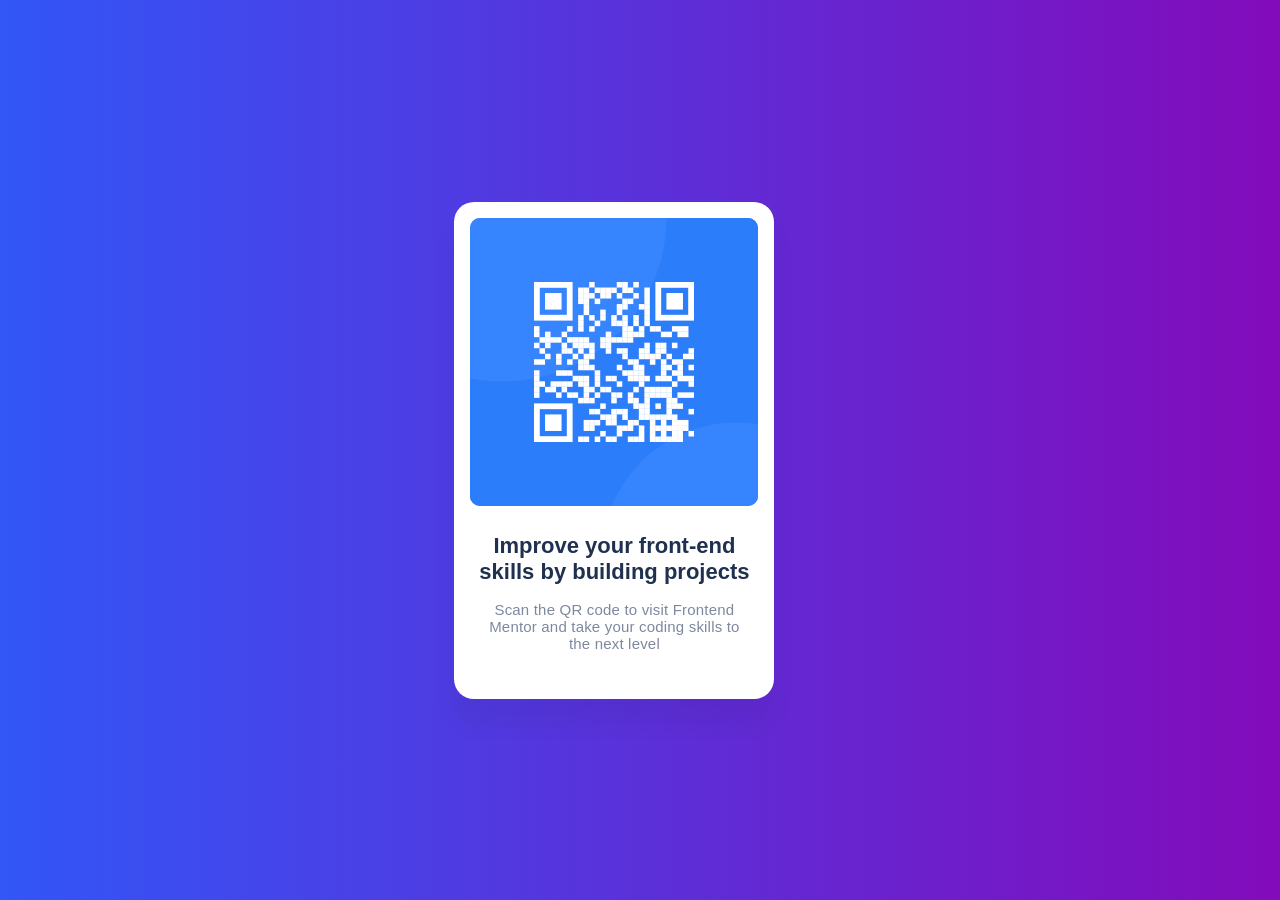
<file: index.html>
<!DOCTYPE html>
<html lang="en">

<head>
  <link rel="stylesheet" href="styles.css">
  <link rel="stylesheet" href="reset.css">
  <meta name="viewport" content="width=device-width, initial-scale=1.0">

  <link rel="icon" sizes="32x32" href="./images/favicon-32x32.png">
  <title>Project 1 - Build QR code component</title>
</head>

<body>
  <head></head>
  <main>
    <img class="image-qr-code" src="./images/image-qr-code.png" alt="image-qr-code" />
    <h1 class="heading">Improve your front-end skills by building projects</h1>
    <p>
      Scan the QR code to visit Frontend Mentor and take your coding skills to the next level
    </p>
  </main>
  <footer></footer>
</body>

</html>
</file>
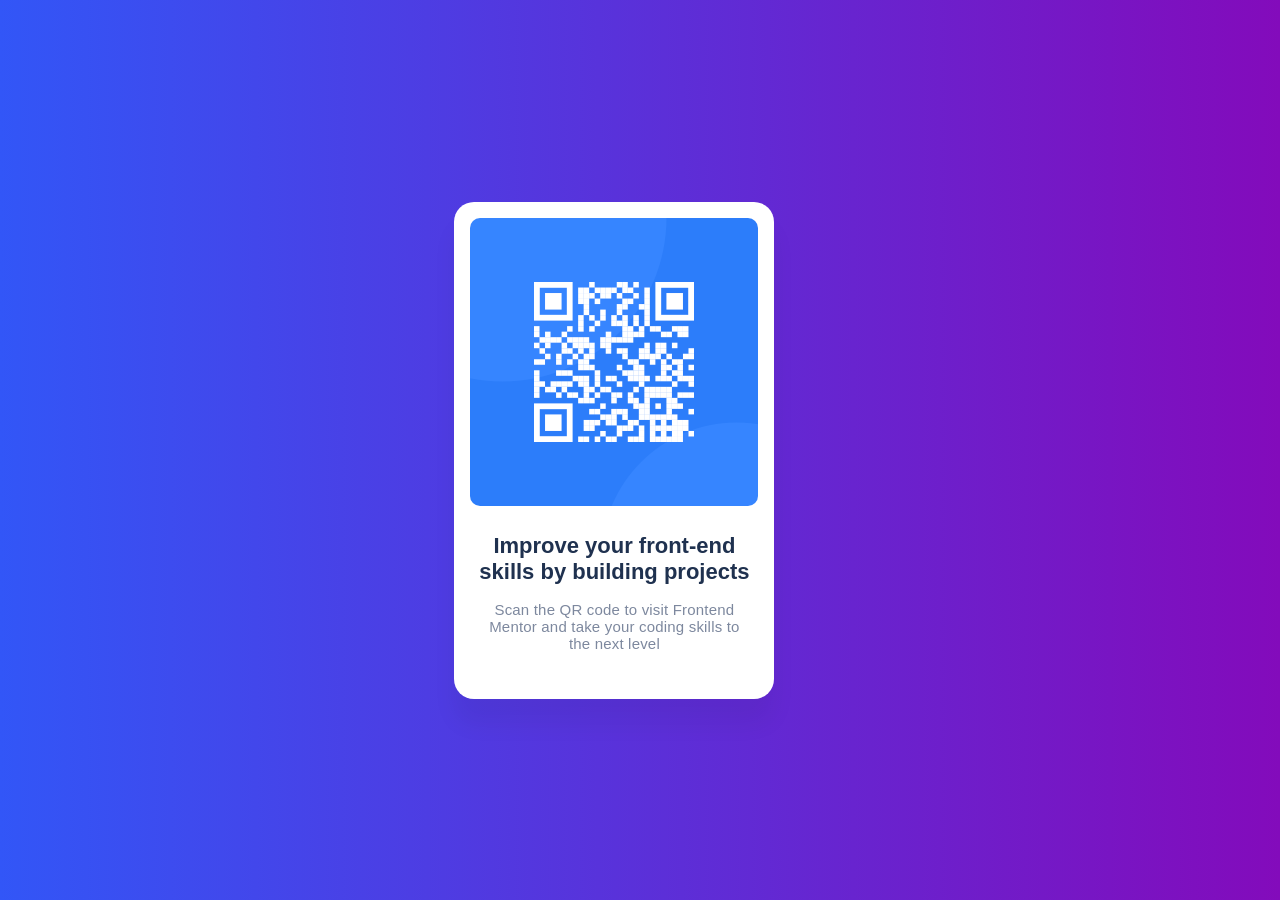
<file: qr-code-component/index.html>
<!DOCTYPE html>
<html lang="en">

<head>
  <link rel="stylesheet" href="styles.css">
  <link rel="stylesheet" href="reset.css">
  <meta name="viewport" content="width=device-width, initial-scale=1.0">

  <link rel="icon" sizes="32x32" href="/qr-code-component/images/favicon-32x32.png">
  <title>Excercise 1 - Build QR code component</title>
</head>

<body>
  <head></head>
  <main>
    <img class="image-qr-code" src="/qr-code-component/images/image-qr-code.png" alt="image-qr-code" />
    <h1 class="heading">Improve your front-end skills by building projects</h1>
    <p>
      Scan the QR code to visit Frontend Mentor and take your coding skills to the next level
    </p>
  </main>
  <footer></footer>
</body>

</html>
</file>
<file: styles.css>
* {

    font-family: 'Outfit', sans-serif;
}

body {
    width: 96%;
    height: 100vh;

    display: flex;
    justify-content: center;
    align-items: center;
    background: linear-gradient(to right,
            pink 0%,
            pink 48%,
            paleturquoise 48%,
            paleturquoise 100%);
}

main {
    width: 320px;
    height: 497px;
    flex-shrink: 0;
    background-color: aqua;
    padding: 16px;
    box-sizing: border-box;
    border-radius: 20px;
    background: var(--White, #FFF);
    box-shadow: 0px 25px 25px 0px rgba(0, 0, 0, 0.05);
}

main>img {
    width: 100%;
    border-radius: 10px;
    background: #2C7DFA;
}

main>h1 {
    color: var(--Dark-Navy, #1F314F);
    text-align: center;
    font-feature-settings: 'clig' off, 'liga' off;

    /* Heading */
    font-size: 22px;
    font-style: normal;
    font-weight: 700;
    line-height: normal;
    margin-top: 24px;
}

main>p {
    color: var(--Grey, #7D889E);
    text-align: center;
    font-feature-settings: 'clig' off, 'liga' off;

    /* Body */
    font-size: 15px;
    font-style: normal;
    font-weight: 400;
    line-height: normal;
    letter-spacing: 0.188px;
    padding: 16px 16px 24px 16px;
}

@media only screen and (min-width: 497px) {
    body {
        background: linear-gradient(to right,
                rgb(50, 86, 247) 0%,

                rgb(131, 11, 187) 100%);
    }
}
</file>
<file: qr-code-component/styles.css>
* {

    font-family: 'Outfit', sans-serif;
}

body {
    width: 96%;
    height: 100vh;

    display: flex;
    justify-content: center;
    align-items: center;
    background: linear-gradient(to right,
            pink 0%,
            pink 48%,
            paleturquoise 48%,
            paleturquoise 100%);
}

main {
    width: 320px;
    height: 497px;
    flex-shrink: 0;
    background-color: aqua;
    padding: 16px;
    box-sizing: border-box;
    border-radius: 20px;
    background: var(--White, #FFF);
    box-shadow: 0px 25px 25px 0px rgba(0, 0, 0, 0.05);
}

main>img {
    width: 100%;
    border-radius: 10px;
    background: #2C7DFA;
}

main>h1 {
    color: var(--Dark-Navy, #1F314F);
    text-align: center;
    font-feature-settings: 'clig' off, 'liga' off;

    /* Heading */
    font-size: 22px;
    font-style: normal;
    font-weight: 700;
    line-height: normal;
    margin-top: 24px;
}

main>p {
    color: var(--Grey, #7D889E);
    text-align: center;
    font-feature-settings: 'clig' off, 'liga' off;

    /* Body */
    font-size: 15px;
    font-style: normal;
    font-weight: 400;
    line-height: normal;
    letter-spacing: 0.188px;
    padding: 16px 16px 24px 16px;
}

@media only screen and (min-width: 497px) {
    body {
        background: linear-gradient(to right,
                rgb(50, 86, 247) 0%,

                rgb(131, 11, 187) 100%);
    }
}
</file>
